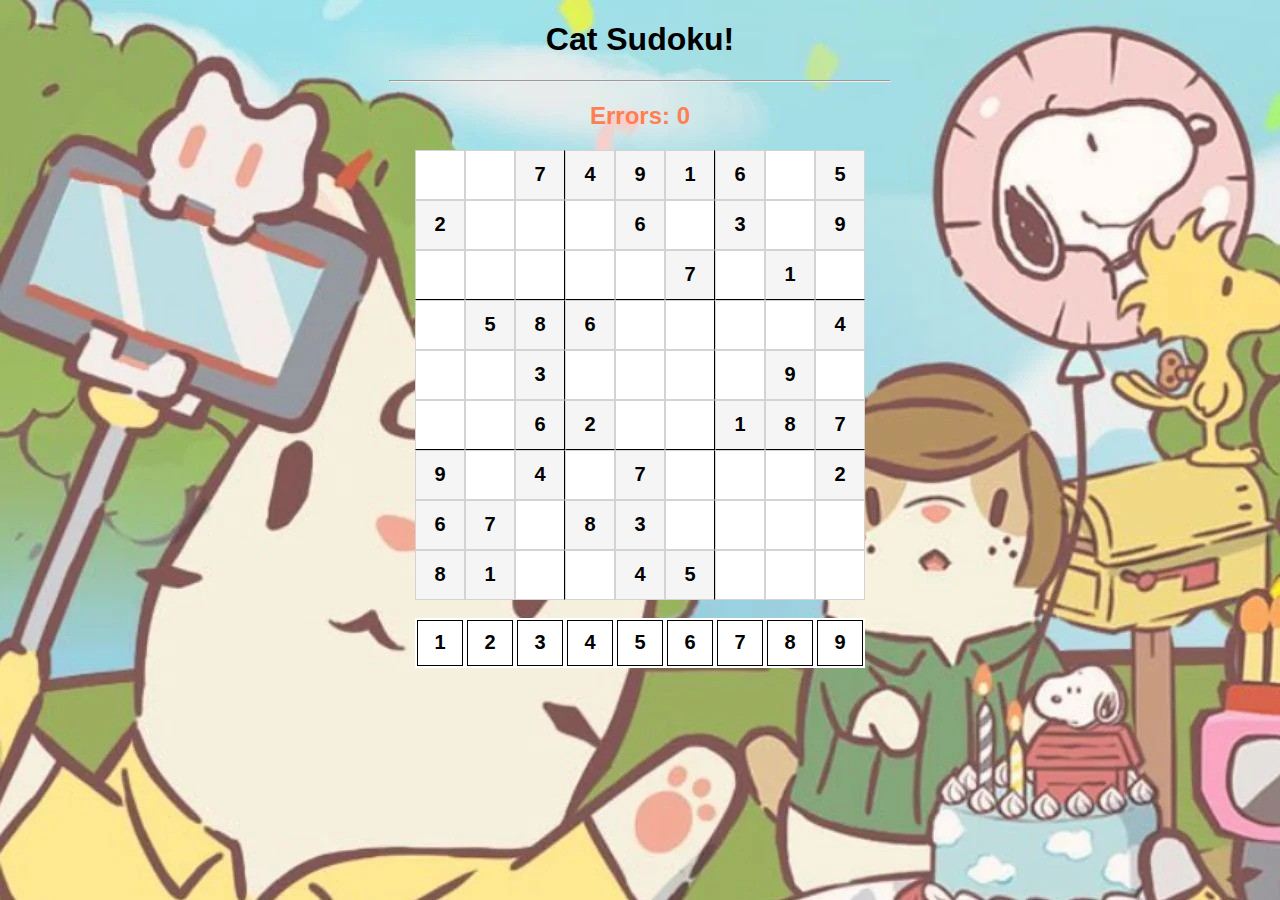
<file: index.html>
<!DOCTYPE html>
<html lang="en">

<head>
    <meta charset="UTF-8">
    <meta name="viewport" content="width=device-width, initial-scale=1.0">
    <title>CatSudoku</title>

    <link rel="stylesheet" href="CatSudoku.css">
    <script src="CatSudoku.js"></script>
</head>

<body>
    <h1>Cat Sudoku!</h1>
    <hr>
    <h2 id="errors">Errors: 0</h2>

    <!-- 9x9 Board -->
    <div id="board"></div>
    <br>
    <div id="digits"></div>

</body>

</html>
</file>
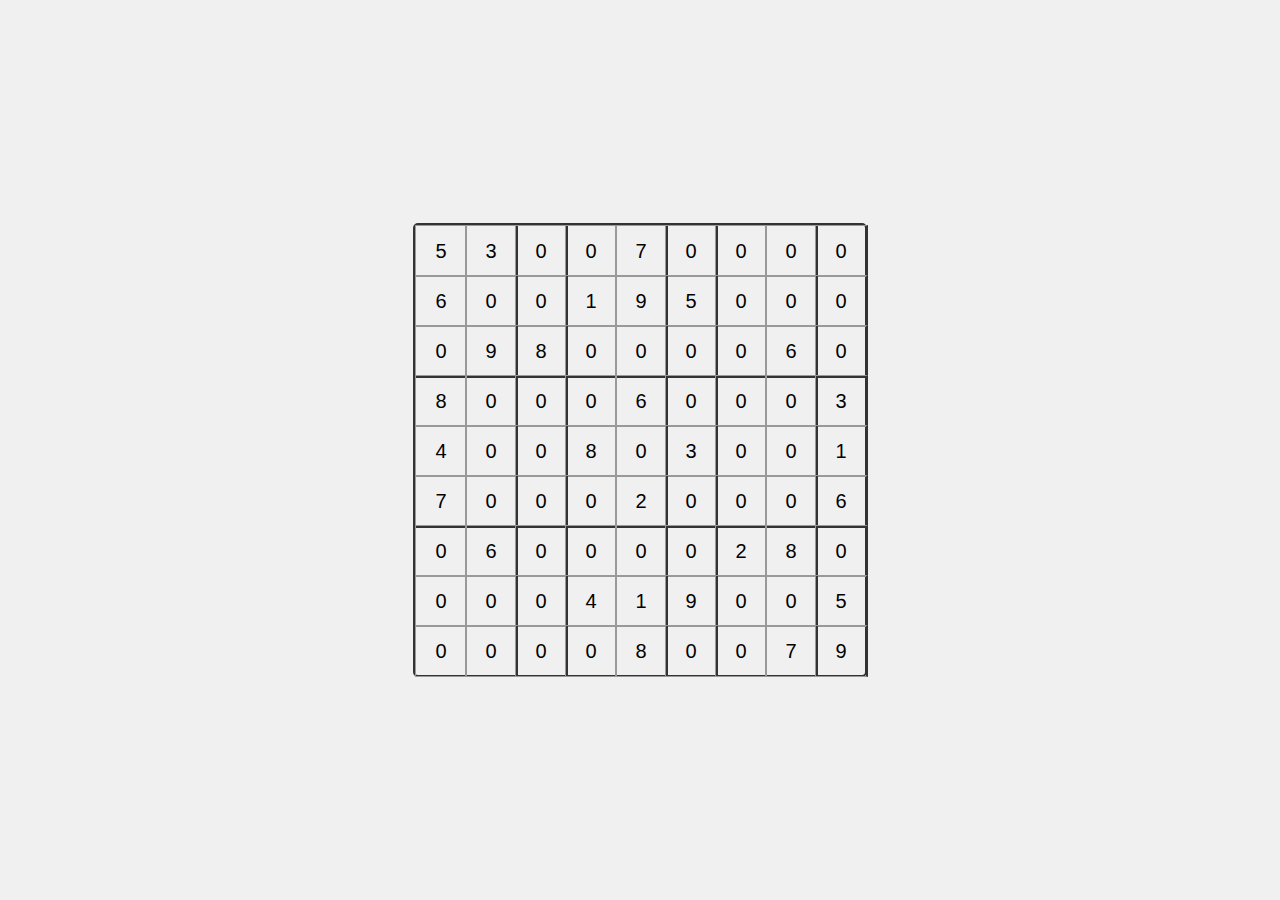
<file: test.html>
<!DOCTYPE html>
<html lang="en">
<head>
<meta charset="UTF-8">
<meta name="viewport" content="width=device-width, initial-scale=1.0">
<title>Sudoku Grid</title>
<style>
  body {
    font-family: Arial, sans-serif;
    background-color: #f0f0f0;
    margin: 0;
    padding: 0;
    display: flex;
    justify-content: center;
    align-items: center;
    height: 100vh;
  }
  
  .sudoku-grid {
    border: 2px solid #333;
    border-radius: 5px;
    display: grid;
    grid-template-columns: repeat(9, 50px);
    grid-template-rows: repeat(9, 50px);
  }
  
  .cell {
    border: 1px solid #999;
    width: 50px;
    height: 50px;
    display: flex;
    justify-content: center;
    align-items: center;
    font-size: 20px;
  }
  
  .cell:nth-child(3n), .cell:nth-child(3n-1) {
    border-right: 2px solid #333;
  }
  
  .cell:nth-child(n+19):nth-child(-n+27), .cell:nth-child(n+46):nth-child(-n+54) {
    border-bottom: 2px solid #333;
  }
</style>
</head>
<body>
  <div class="sudoku-grid">
    <!-- Replace the 0's with your Sudoku numbers -->
    <div class="cell">5</div><div class="cell">3</div><div class="cell">0</div><div class="cell">0</div><div class="cell">7</div><div class="cell">0</div><div class="cell">0</div><div class="cell">0</div><div class="cell">0</div>
    <div class="cell">6</div><div class="cell">0</div><div class="cell">0</div><div class="cell">1</div><div class="cell">9</div><div class="cell">5</div><div class="cell">0</div><div class="cell">0</div><div class="cell">0</div>
    <div class="cell">0</div><div class="cell">9</div><div class="cell">8</div><div class="cell">0</div><div class="cell">0</div><div class="cell">0</div><div class="cell">0</div><div class="cell">6</div><div class="cell">0</div>
    <div class="cell">8</div><div class="cell">0</div><div class="cell">0</div><div class="cell">0</div><div class="cell">6</div><div class="cell">0</div><div class="cell">0</div><div class="cell">0</div><div class="cell">3</div>
    <div class="cell">4</div><div class="cell">0</div><div class="cell">0</div><div class="cell">8</div><div class="cell">0</div><div class="cell">3</div><div class="cell">0</div><div class="cell">0</div><div class="cell">1</div>
    <div class="cell">7</div><div class="cell">0</div><div class="cell">0</div><div class="cell">0</div><div class="cell">2</div><div class="cell">0</div><div class="cell">0</div><div class="cell">0</div><div class="cell">6</div>
    <div class="cell">0</div><div class="cell">6</div><div class="cell">0</div><div class="cell">0</div><div class="cell">0</div><div class="cell">0</div><div class="cell">2</div><div class="cell">8</div><div class="cell">0</div>
    <div class="cell">0</div><div class="cell">0</div><div class="cell">0</div><div class="cell">4</div><div class="cell">1</div><div class="cell">9</div><div class="cell">0</div><div class="cell">0</div><div class="cell">5</div>
    <div class="cell">0</div><div class="cell">0</div><div class="cell">0</div><div class="cell">0</div><div class="cell">8</div><div class="cell">0</div><div class="cell">0</div><div class="cell">7</div><div class="cell">9</div>
  </div>
</body>
</html>
</file>
<file: CatSudoku.css>
body {
    font-family: Arial, Helvetica, sans-serif;
    text-align: center;
    background-color: rgba(255, 255, 255);
    background-image: url('cats.jpg');
}

hr {
    width: 500px;
}

#errors {
    color: coral;
}

#board {
    background-color: white;
    width: 450px;
    height: 450px;
    margin: 0 auto;
    display: flex;
    flex-wrap: wrap;
}

.tile {
    width: 48px;
    height: 48px;
    border: 1px solid lightgray;
    /*TEXT*/
    font-size: 20px;
    font-weight: bold;
    display: flex;
    justify-content: center;
    align-items: center;
}

#digits {
    background-color: white;
    width: 450px;
    height: 50px;
    margin: 0 auto;
    display: flex;
    flex-wrap: wrap;
}

.number {
    width: 44px;
    height: 44px;
    border: 1px solid black;
    margin: 2px;
    /*TEXT*/
    font-size: 20px;
    font-weight: bold;
    display: flex;
    justify-content: center;
    align-items: center;
}

.number-selected {
    background-color: gray;
}

.tile-start {
    background-color: whitesmoke;
}

.horizontal-line {
    border-bottom: 1px solid black;
}

.vertical-line {
    border-right: 1px solid black;
}
</file>
